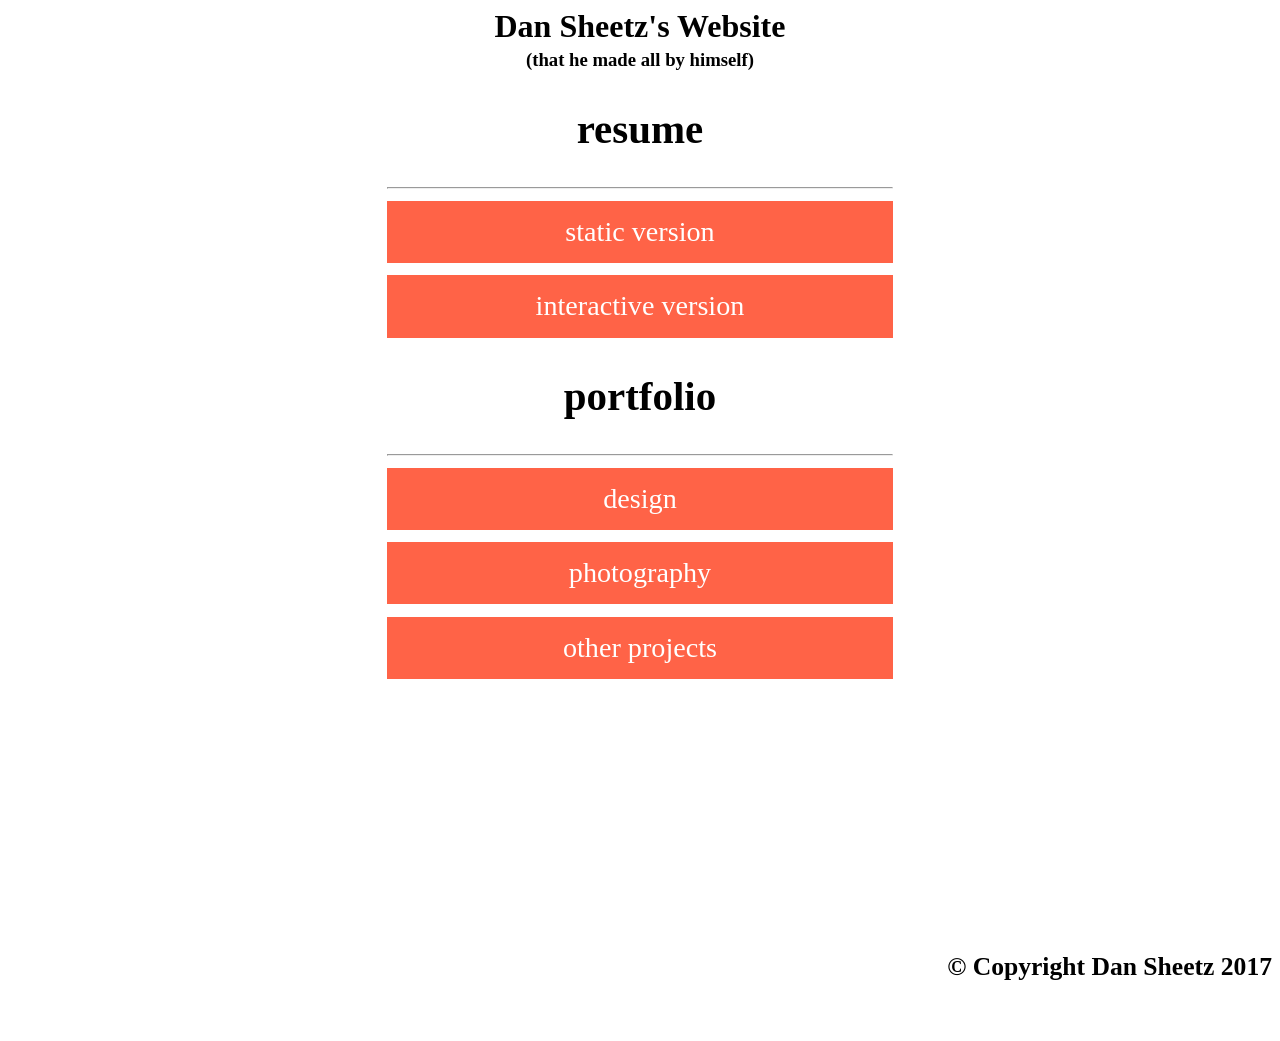
<file: index.html>
<html>

<head>
<title>Dan Sheetz Home</title>

<style>

html{font-family: avenir;}
p {font-size: 3vw;}
h6 {font-size: 2vw; text-align:right;}
a{text-decoration:none;color: white;}

#container{
	text-align: center;
	padding-left: 30%;
	padding-right: 30%;
	height: 100%;
	width: 40%;
}

#header{
	width: 100%;
}

#header h1{
	margin-bottom: -15px;
}

#container h2 {
	font-size: 3.2vw;
}

#res-container{
	width: 100%;
}
#portfolio-container{
	width: 100%;
}


.button{
	background-color: tomato;
	text-align: center;
	padding-top:3%;
	padding-bottom: 3%;
	font-size: 2.2vw;
	width: 80%;
	padding-left: 10%;
	padding-right: 10%;
	margin-top: 2.4%;

}

.button:hover{
	background-color: skyblue;
}

#static{
	width:100%;
}

#interactive{
 	width:100%;
}
#footer{
	width: 100%;
}

</style>
</head>
<body>

<div id="container">
	<div id="header">
	<h1>Dan Sheetz's Website</h1>
	<h3>(that he made all by himself)</h3>
		</div><!--close header-->
	<div id="about-container">
	</div><!--close about-container-->
	<div id="res-container">
	<h2>resume</h2>
		<hr/>
		<div id="static">
			<a href="resume">
				<div class="button">
					static version
					</div><!--close button-->
				</a>
			</div><!--close static-->
		<div id="interactive">
			<a href="interactive-resume">
				<div class="button">
					interactive version
					</div><!--close button-->
				</a>
			</div><!--close interactive-->	
		</div><!--close res-container-->

	<div id="portfolio-container">
		<h2>portfolio</h2>
			<hr/>
			<div id="design">
				<a href="design">
					<div class="button">
						design
						</div><!--close button-->
					</a>
				</div><!--close design-->
			<div id="photography">
				<a href="photography">
					<div class="button">
						photography
						</div><!--close button-->
					</a>
				</div><!--close photography-->	
			<div id="projects">
				<a href="projects">
					<div class="button">
						other projects
						</div><!--close button-->
					</a>
				</div><!--close projects-->	
		</div><!--close portfolio-container-->

</div><!--close container-->
<div id="footer">
<h6>© Copyright Dan Sheetz 2017</h6>
	</div><!--close footer-->
</body>
</html>
</file>
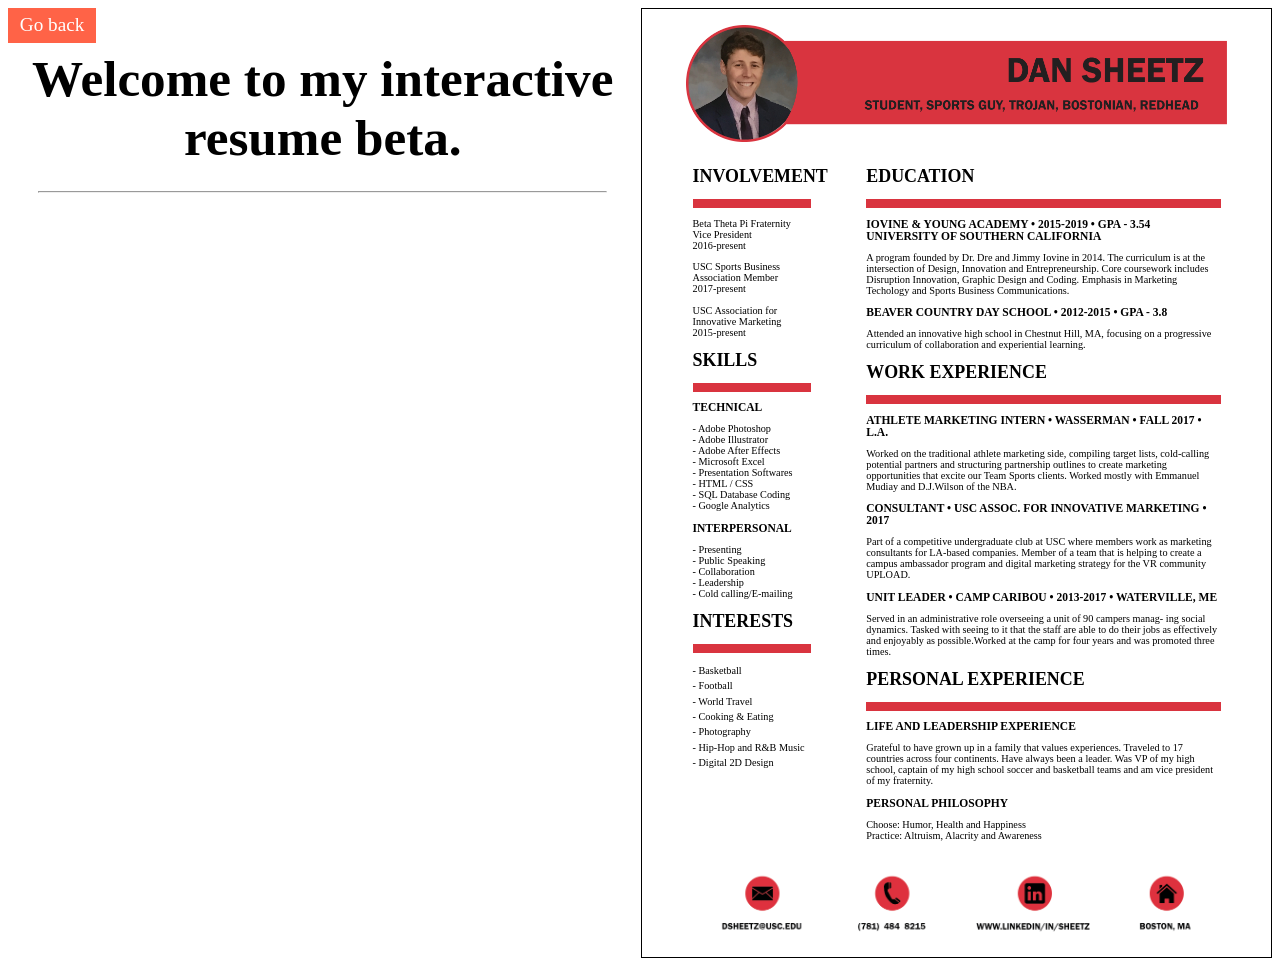
<file: interactive-resume/index.html>
<html>

<head>
<title>Interactive Resume</title>

<link rel = "stylesheet"
   type = "text/css"
   href = "fonts/stylesheet.css" />

<style>

/* Start Page Skeleton */
	.container {
		width: 49.8%;
		}

	#c-left {
		float:left;
		}

	#c-right {
		float:right;
		border: 1px solid;
		padding-top: 1.3%;
		padding-bottom: 1.3%; 
		}

	#back{
		width: 12%;
		background-color: tomato;
		text-align: center;
		font-family: avenir;
		font-size: 1.5vw;
		padding: 1%;
	}

	#back a{
		text-decoration: none;
		color: white;
	}
/* End Page Skeleton */



/* Start descriptions skeleton */

/* End descriptions skeleton */



/* Start descriptions content */
	#welcome{
		font-size: 2vw;
		font-family: avenir;
		text-align: center;
		margin-bottom: -10px;
		}
	#welcome h1{
		margin-top: 1%;
	}

	#left-content{
		font-size: 1vw;
		font-family: avenir;
		padding-left: 5%;
		padding-right: 5%;
		}

	#left-content h2 {
		text-align: center;
		}

	.descpic{
		width: 40%;
		padding-left: 30%;
		padding-right: 30%;
		}

	#wasslink {
		text-align: center;
		}

	#aimlogo{width:40%; margin-right:5%; padding-left:5%;}
	#uploadlogo{width: 40%; margin-left:5%;padding-right:5%;}

	#biz{
		float: left;
		width:50%;
		}
	#tech{
		float: right;
		width: 50%;
		}

	#boupic{width:85%; padding-left: 7.5%; padding-right: 7.5%;}
/* End descriptions content */



/* Start resume skeleton */
	#res-header{
		width: 100%;
		padding-left: 7%;
		padding-right: 7%;
		margin-bottom: 1.9%;
		}

	#res-left{
		float: left;
		width: 18.9%;
		padding-right: 8.7%;
		padding-left: 8.1%;
		}

	#res-right{
		float: right;
		width: 56.4%;
		padding-right: 7.9%;
		/*border: 1px solid;*/
		}

	#res-footer{
		}
/* End resume skeleton */

	

/* Start resume content */
	#res-header-img{
	 	width: 86%;
		}

	.sec-label {
		font-size: 0.7vw;
		font-family: FranklinGothic-Demi;
		}

	#education{
		width: 100%;
		}

	.lines{
		width: 100%;
		height: 1%;
		background-color: #D9343F;
		}

	.desc:hover{
		cursor: pointer;
		border: 1px solid;
		padding: 1%;
		box-shadow: 2px 2px 2px 2px;
		}

	.desc h2 {
		font-family: FranklinGothic-Demi;
		font-size: 0.9vw;
		}

	.desc p, li {
		font-family: RockwellStd;
		font-size: 0.8vw;
		}

	.descIN p{
		font-family: RockwellStd;
		font-size: 0.8vw;
		}

	#interests-desc{
		line-height: 96%;
		}

	#left-content li {
		font-family: avenir;
	}

	#footer{
		width: 88%;
		padding-left: 6%;
		padding-right: 6%;
		margin-top: 3%;
		}
/* End resume content */


</style>

</head>

<body>

<div id="c-left" class="container">
	<div id="back">
		<a href="..">Go back</a>
		</div><!--close back-->
	<div id="welcome">
		<h1>Welcome to my interactive resume beta.</h1>
		</div><!--close welcome-->
		<hr width="90%"/>
	<div id="left-content">

		</div><!--close left-content-->
	</div> <!--close c-left-->


<div id="c-right" class="container">
	<div id="res-header">
		<img src="res-header.png" id="res-header-img">
			</div> <!--close header-->
	<div id="res-left">
		<div id="involvement">
			<div class="sec-label">
				<h1>INVOLVEMENT</h1>
				</div><!--close sec-label-->
			<div class="lines" id="involvement-line">
				</div><!--close lines-->
				<div class="descIN" id="beta">
					<p>Beta Theta Pi Fraternity </br>Vice President</br>2016-present</p>
					</div> <!--close desc-->
				<div class="descIN" id="sba">
					<p>USC Sports Business</br>Association Member</br>2017-present</p>
					</div> <!--close desc-->
				<div class="descIN" id="aimIN">
					<p>USC Association for</br>Innovative Marketing</br>2015-present</p>
					</div> <!--close desc-->
			</div><!--involvement-->
		<div id="skills">
			<div class="sec-label">
				<h1>SKILLS</h1>
				</div><!--close sec-label-->
			<div class="lines">
				</div><!--close lines-->
				<div class="desc">
					<h2>TECHNICAL</h2>
						<p> - Adobe Photoshop</br>
							- Adobe Illustrator</br>
							- Adobe After Effects</br>
							- Microsoft Excel</br>
							- Presentation Softwares</br>
							- HTML / CSS</br>
							- SQL Database Coding</br>
							- Google Analytics</br>
						</p>
				
					<h2>INTERPERSONAL</h2>
						<p>
							- Presenting</br>
							- Public Speaking</br>
							- Collaboration</br>
							- Leadership</br>
							- Cold calling/E-mailing

						</p>
					</div><!--close desc-->
				</div><!--close skills-->
		<div id="interests">
			<div class="sec-label">
				<h1>INTERESTS</h1>
				</div><!--close sec-label-->
			<div class="lines">
				</div><!--close lines-->
				<div class="desc" id="interests-desc">
					<p>
						- Basketball</br>
						- Football</br>
						- World Travel</br>
						- Cooking & Eating</br>
						- Photography</br>
						- Hip-Hop and R&B Music</br>
						- Digital 2D Design</br>

					</p>
				</div><!--close desc-->
			</div><!--close interests-->
		</div> <!--close res-left-->
	<div id="res-right">
		<div id="education">
			<div class="sec-label">
				<h1>EDUCATION</h1>
				</div><!--close sec-label-->
			<div class="lines">
				</div><!--close lines-->
				<div class="desc" id="usc">
					<h2>IOVINE & YOUNG ACADEMY • 2015-2019 • GPA - 3.54
					</br>UNIVERSITY OF SOUTHERN CALIFORNIA</h2>
					<!--</br>-->
					<p>A program founded by Dr. Dre and Jimmy Iovine in 2014. The curriculum is at the intersection of Design, Innovation and Entrepreneurship. Core coursework includes Disruption Innovation, Graphic Design and Coding. Emphasis in Marketing Techology and Sports Business Communications.</p>
					</div><!--close desc-->
				<div class="desc" id="beaver">
					<h2>BEAVER COUNTRY DAY SCHOOL • 2012-2015 • GPA - 3.8</h2>
					<!--</br>-->
					<p>Attended an innovative high school in Chestnut Hill, MA, focusing on a progressive curriculum of collaboration and experiential learning.</p>
					</div><!--close desc-->
			</div><!--close education-->
		
		<div id="work">
			<div class="sec-label">
				<h1>WORK EXPERIENCE</h1>
				</div><!--close sec-label-->
			<div class="lines">
				</div><!--close lines-->
				<div class="desc" id="wasserman">
					<h2>ATHLETE MARKETING INTERN • WASSERMAN • FALL 2017 • L.A.</h2>
					<!--</br>-->
					<p>Worked on the traditional athlete marketing side, compiling target lists, cold-calling potential partners and structuring partnership outlines to create marketing opportunities that excite our Team Sports clients. Worked mostly with Emmanuel Mudiay and D.J.Wilson of the NBA.</p>
					</div><!--close desc-->
				<div class="desc" id="aim">
					<h2>CONSULTANT • USC ASSOC. FOR INNOVATIVE MARKETING • 2017</h2>
					<!--</br>-->
					<p>Part of a competitive undergraduate club at USC where members work as marketing consultants for LA-based companies. Member of a team that is helping to create a campus ambassador program and digital marketing strategy for the VR community UPLOAD.</p>
					</div><!--close desc-->
				<div class="desc" id="caribou">
					<h2>UNIT LEADER • CAMP CARIBOU • 2013-2017 • WATERVILLE, ME</h2>
					<!--</br>-->
					<p>Served in an administrative role overseeing a unit of 90 campers manag- ing social dynamics. Tasked with seeing to it that the staff are able to do their jobs as effectively and enjoyably as possible.Worked at the camp for four years and was promoted three times.</p>
				</div><!--close desc-->
			</div><!--close work-->
		<div id="personal">
			<div class="sec-label">
				<h1>PERSONAL EXPERIENCE</h1>
				</div><!--close sec-label-->
			<div class="lines">
				</div><!--close lines-->
				<div class="desc" id="life">
					<h2>LIFE AND LEADERSHIP EXPERIENCE</h2>
					<p>Grateful to have grown up in a family that values experiences. Traveled to 17 countries across four continents. Have always been a leader. Was VP of my high school, captain of my high school soccer and basketball teams and am vice president of my fraternity.</p>
					</div><!--close desc-->
				<div class="desc" id="philosophy">
					<h2>PERSONAL PHILOSOPHY</h2>
					<p>Choose: Humor, Health and Happiness </br>Practice: Altruism, Alacrity and Awareness</p>
					</div><!--close desc-->
			</div><!--close personal-->
		</div> <!--close res-right-->
	<div id="footer">
		<img id="footer" src="res-footer.png">
		</div><!--close footer-->

	</div> <!--close c-right-->

<script>
	//var mouseover = document.getElementByClassName("desc");
		//mouseisOver = function(desc){
		//	mouseover.style.cursor = "pointer";
		///}


	//If you click on USC, this happens
	var uscclick = document.getElementById("usc");
		uscC = function(usc){
			document.getElementById("left-content").innerHTML = "<h2>Part of the second class of the Iovine & Young Academy</h2><p>We're a new program at USC that focuses our studies on the intersection of design, technology, entrepreneurship and innovation. Relevant courses that I've taken in the program are listed below:</p></br>            <div id='biz'><h3>Business</h3><ul type='circle'><li>Disruptive Innovation</li><li>Marketing for Creative Disruption and Innovation</li><li>Technologies for Interactive Marketing</li><li>Case Studies in Disruptive Innovation</li><li>Project and Operations Management</li><li>Sports Media and Business</li><li>Interpersonal Competence and Development</li><li>Business and Professional Communication</li><li>Innovators' Roundtable</li><li>Innovators' Forum</li><li>Discerning and Making</li></ul></div>        <div id='techdesign'><h3>Technology</h3><ul type='circle'><li>Front End Coding (HTML, CSS and Javascript)</li><li>Database and Back End Programming (PhP and SQL)</li><li>Technology Entrepreneurship</li><li>Sports Media and Technology</li>       </ul>             <h3>Design</h3><ul type='circle'><li>Design for User Experience</li><li>Rapid Visualization</li><li>3D Design Toolbox (Maya, 123D Make)</li><li>Digital Design Toolbox (Adobe Illustrator, Photoshop)</li><li>Motion Graphics Toolbox (Java, Processing)</li><li>Rapid Visualization</li></ul></div>;"
		}
		uscclick.addEventListener('click', uscC);

	//If you click on Beaver, this happens
	var beaverclick = document.getElementById("beaver");
		beaverC = function(beaver){
			document.getElementById("left-content").innerHTML = "<h2>Attended Beaver Country Day High School in Boston, MA.</h2><p>Beaver Country Day is a private high school just outside of Boston, MA. Beaver is known for its progressive education and innovative curricula. Students also have the option of attending the NuVu program in Cambridge, MA for a semester. NuVu is an innovation-based educational program run by MIT graduates. Students work in 2-week studio intervals and are tasked with solving problems using technology, design and creativity. </br></br> Below is a list of relevant coursework and projects from high school and NuVu:</p>";
		}
		beaverclick.addEventListener('click', beaverC);
	
	//If you click on Wasserman, this happens
	var wassclick = document.getElementById("wasserman");
		wassC = function(wasserman){
			document.getElementById("left-content").innerHTML = "<h2>Working as an intern on Wasserman's Athlete Marketing team</h2><p>Wasserman is a sports agency based in Los Angeles that offers representation and marketing services to over 1600 world-wide professional athletes.</p>             <img id='wasspic' class='descpic' src='https://upload.wikimedia.org/wikipedia/en/8/85/Wasserman_logo.jpg'>         <p id='wasslink'>Click here for the <a href='http://teamwass.com'>Wasserman Website</a></p>";
		}
		wassclick.addEventListener('click', wassC);

	//If you click on AIM, this happens
	var aimclick = document.getElementById("aim");
		aimC = function(aim){
			document.getElementById("left-content").innerHTML = "<h2>Consultant for the USC Association of Innovative Marketing</h2><p>The Association for Innovative Marketing Consulting is a competitive undergraduate club at USC in which members work in teams to solve real-world problems for a variety of Los Angeles-based companies.</p></br></br></br><img id='aimlogo' float='left' src='http://static1.squarespace.com/static/55321cece4b06c86f2538089/t/57b508f3cd0f68597a8017c9/1471482104309/Logo_color.png'><img id='uploadlogo' float='right' src='http://upload.io/wp-content/uploads/2017/05/UploadVR-Full-Dark-1.png'>";
		}
		aimclick.addEventListener('click', aimC);


	//If you click on Caribou, this happens
	var caribouclick = document.getElementById("caribou");
		caribouC = function(caribou){
			document.getElementById("left-content").innerHTML = "<h2>Unit Leader and Volleyball Director at Camp Caribou in Maine</h2><p>Camp Caribou is a all-boys overnight summer camp in Winslow, Maine. Campers range from ages 7-15 and come from across the United States and all over the world. Caribou was ranked the #1 in a list of the &ldquo;50 most amazing summer camps in America.&rdquo; </br></br><img id='boupic' src='http://mainecamps.org/files/2010/02/CaribouWeb.jpg'> <br/><br/> I went to the camp for six years as a camper before becoming a 'counselor-in-training' in the volleyball department in 2013. After that summer I became a full bunk counselor and coached volleyball in 2014. From 2015 to 2016 I headed our volleyball program, managing a team of four other coaches. In this role I designed lesson plans, drills and games in order to teach kids the sport of volleyball, but also to get them to enjoy it. When I started, volleyball was an extremely minor sport at the camp and suffered scarce attendance. Following my time as director, volleyball has become arguably the most popular sport on camp over the last three years. </br></br>In 2017, I was promoted to serve as part of the camp's administrative team in the Unit Leader role. I was responsible for overseeing a unit of about 90 campers, managing social dynamics and ensuring the safety and happiness of the group. As Unit Leader, I was also tasked with helping the camp's staff do their jobs as effectively and enjoyably as possible.</p></br></br></br>";
		}
		caribouclick.addEventListener('click', caribouC);

	</script>
	



</body>
</html>
</file>
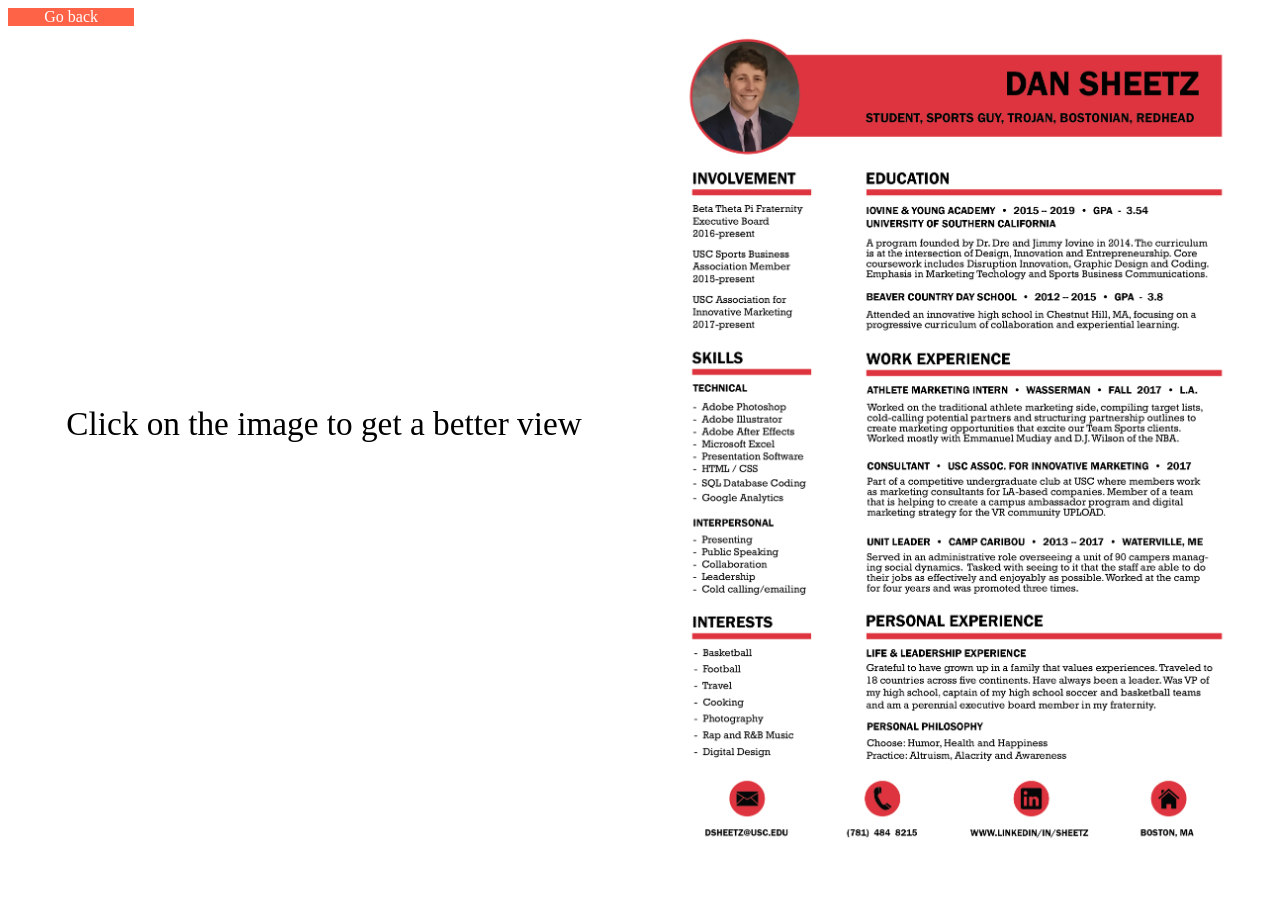
<file: resume/index.html>
<html>

<link rel="icon" type="image/png" href="logo.ico/favicon-16x16.png" sizes="16x16">
<link rel="icon" type="image/png" href="logo.ico/favicon-32x32.png" sizes="32x32">

<style>
	#back{
		width: 10%;
		background-color: tomato;
		text-align: center;
		font-family: avenir;
	}

	#back a{
		text-decoration: none;
		color: white;
	}

	#desc {

		width: 50%;
		font-size: 2.6vw;
		font-family: avenir;
		float: left;
		text-align: center;
		padding-top: 30%;
	}

	#resume {
		width: 100%;
		text-align: center;
	}
	#container {
		float: right;
		height: 100%;
		width: 50%;
	}

</style>

<head>

<title> Dan Sheetz Resume</title>

<meta name="description" content="dan sheetz's resume and website. Check it out.">

</head>


<body>
		<div id="back">
		<a href="..">Go back</a>
		</div><!--close back-->
<div id="desc">
	Click on the image to get a better view
</div>
<div id="container">
<a href="Resume5web.pdf"><img src="Resume5-2.png" id="resume" align="right"></a>
</div>
</body>


</html>
</file>
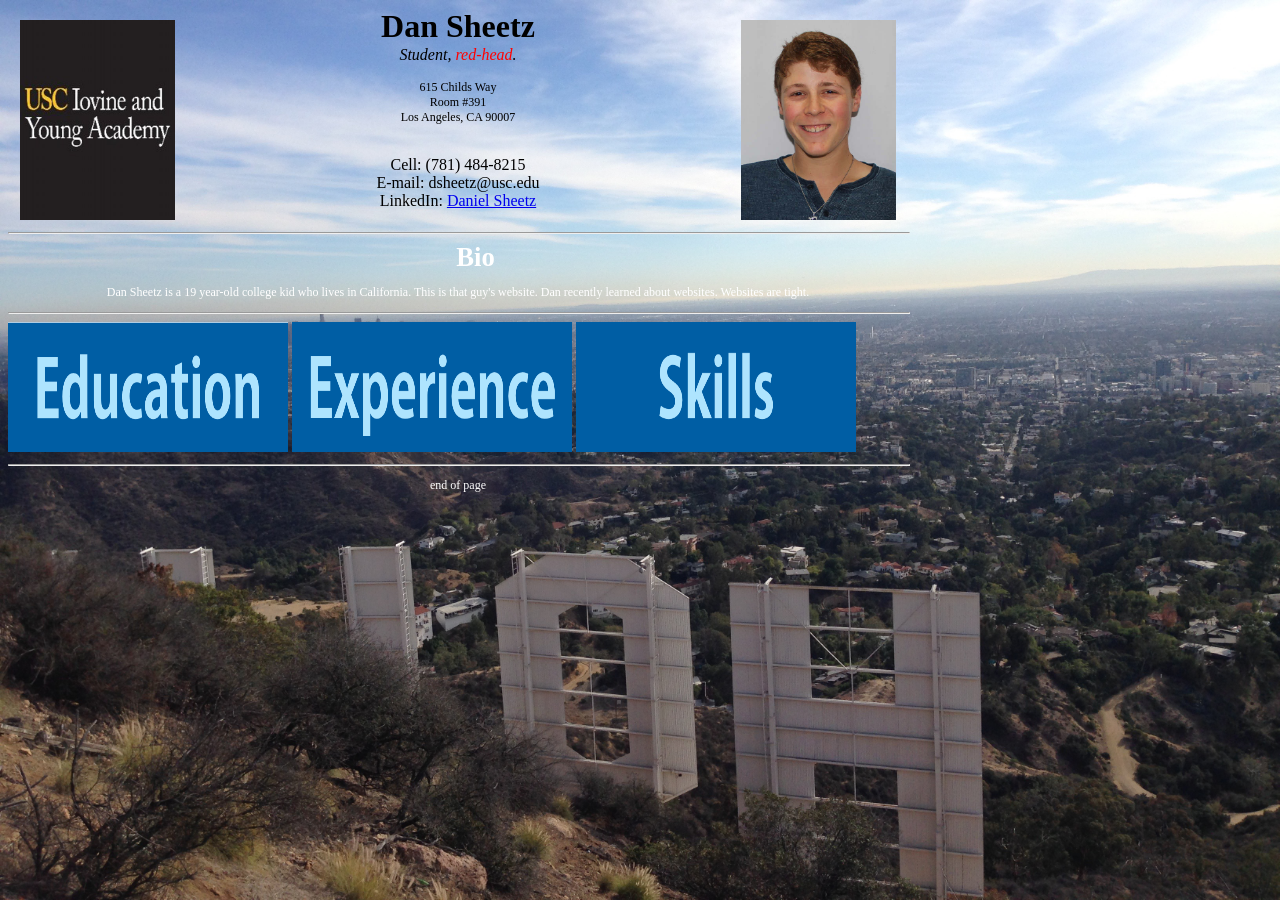
<file: resume16site/index.html>
<html>

<link rel="icon" type="image/png" href="logo.ico/favicon-16x16.png" sizes="16x16">
<link rel="icon" type="image/png" href="logo.ico/favicon-32x32.png" sizes="32x32">



<head>
<title> Dan Sheetz Resume!!</title>

<div id="info"
style="
	width: 900px;
	height: 225px;
	top: 0;
	left: 0;
">
<img
src="images/dans.gif"
style="
	width: 155px;
	height: 200px;
	float: right;
	padding: 12px;
">

<img
src="images/usc.jpeg"
style="
	width: 155px;
	height: 200px;
	float: left;
	padding: 12px;
">



<h1
style="
	margin-bottom: 0px;
	color: black;
	text-align: center;
">
Dan Sheetz
</h1>



<p
style="
	margin-top: 1px;
	color: black;
	text-align: center;
	font-size: 12pt;
">
<em>Student, 
<span style="color:red;"> red-head</span>.</em>

</p>

<p
style="
	font-size: 12px;
	text-align: center;
	color: black;
">
615 Childs Way <br/>
Room #391 <br/>
Los Angeles, CA 90007 <br/><br/>
</p>



<p
style="
	font-size: 16px;
	text-align: center;
	color: black;
">
Cell: (781) 484-8215 <br/>
E-mail: dsheetz@usc.edu <br/>
LinkedIn: <a href="https://www.linkedin.com/in/daniel-sheetz-337b34b5"> Daniel Sheetz </a>
</p>



</head>
<hr/ width="100%">



<body
style="
	background-image: url(../ho.jpg);
	background-size: 100% 100%;
	background-repeat: no-repeat;
	background-attachment: fixed;
	
">


<h1
style="
	margin-bottom: 0px;
	color: white;
	text-align: center;
	margin-left: 35px;
	font-size: 20pt;
	margin-top: 0px
">
Bio
</h1>
<p
style="
	font-size: 12px;
	text-align: center;
	color: white;
">
Dan Sheetz is a 19 year-old college kid who lives in California. This is that guy's website. Dan recently learned about websites. Websites are tight.
</p>

<hr/ width="100%">


<a href="education"><img src="images/education.jpg"
  alt="World Wide Web Consortium Home"
  width="280" height="130" border="0" /></a>

<a href="experience"><img src="images/experience.jpg"
  alt="World Wide Web Consortium Home"
  width="280" height="130" border="0" /></a>

<a href="skills"><img src="images/skills.jpg"
  alt="World Wide Web Consortium Home"
  width="280" height="130" border="0" /></a>

<hr/ width = "100%">

<p
style="

	text-align: center;
	color: white;
	font-size: 9pt;
">
end of page
</p>
</body>


</html>
</file>
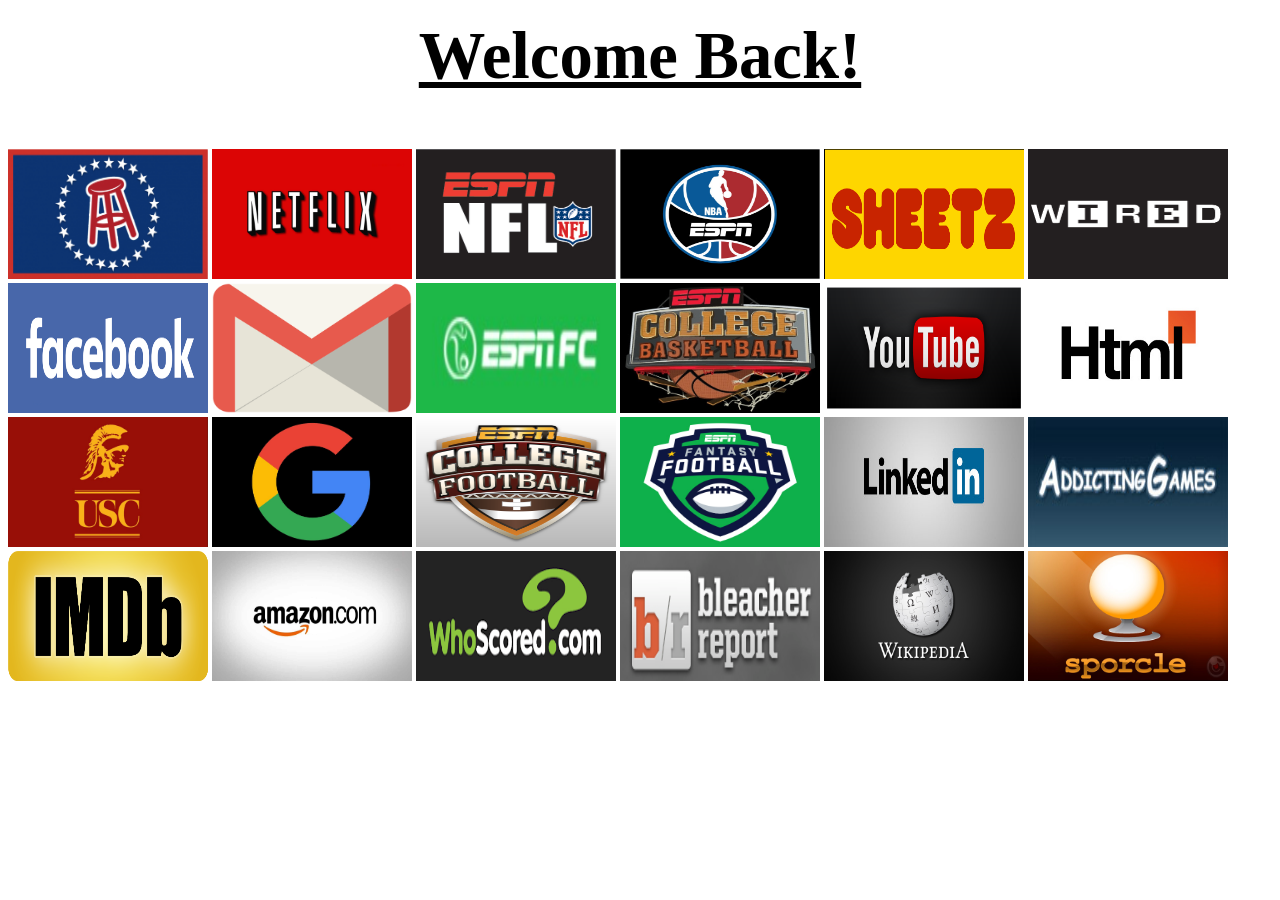
<file: sheetz/index.html>
<html>

<link rel="icon" type="image/png" href="logo.ico/favicon-16x16.png" sizes="16x16">
<link rel="icon" type="image/png" href="logo.ico/favicon-32x32.png" sizes="32x32">

<head>
<title>sheetz.me</title>

<h1
style="
	text-align: center;
	font-family: georgia;
	font-size: 50pt;
	padding: 10px;
">
<u>Welcome Back!</u>
</h1>
</head>

<body>

<a href="http://www.barstoolsports.com/category/boston/"><img src="images/stool.jpg"
  alt="World Wide Web Consortium Home"
  width="200" height="130" border="0" /></a>

<a href="http://www.netflix.com/browse"><img src="images/netflix.jpg"
  alt="World Wide Web Consortium Home"
  width="200" height="130" border="0" /></a>

<a href="http://espn.go.com/nfl/"><img src="images/espnf.jpg"
  alt="World Wide Web Consortium Home"
  width="200" height="130" border="0" /></a>

<a href="http://espn.go.com/nba/"><img src="images/espnb.jpg"
  alt="World Wide Web Consortium Home"
  width="200" height="130" border="0" /></a>

<a href="http://www.dsheetz.com"><img src="images/sheetz.jpg"
  alt="World Wide Web Consortium Home"
  width="200" height="130" border="0" /></a>

<a href="http://www.wired.com/"><img src="images/wired.jpg"
  alt="World Wide Web Consortium Home"
  width="200" height="130" border="0" /></a>

<a href="https://www.facebook.com/"><img src="images/fb.jpg"
  alt="World Wide Web Consortium Home"
  width="200" height="130" border="0" /></a>

<a href="https://mail.google.com/mail/u/0/#inbox"><img src="images/gmail.png"
  alt="World Wide Web Consortium Home"
  width="200" height="130" border="0" /></a>

<a href="http://www.espnfc.com/"><img src="images/espnfc.jpg"
  alt="World Wide Web Consortium Home"
  width="200" height="130" border="0" /></a>

<a href="http://espn.go.com/mens-college-basketball/"><img src="images/espncb.jpg"
  alt="World Wide Web Consortium Home"
  width="200" height="130" border="0" /></a>

<a href="https://www.youtube.com/"><img src="images/youtube.jpg"
  alt="World Wide Web Consortium Home"
  width="200" height="130" border="0" /></a>

<a href="http://webdev.usc.edu/index.cfm?course=204"><img src="images/html.jpg"
  alt="World Wide Web Consortium Home"
  width="200" height="130" border="0" /></a>

<a href="https://my.usc.edu/portal/render.userLayoutRootNode.uP"><img src="images/myusc.jpg"
  alt="World Wide Web Consortium Home"
  width="200" height="130" border="0" /></a>

<a href="https://www.google.com/"><img src="images/google.jpg"
  alt="World Wide Web Consortium Home"
  width="200" height="130" border="0" /></a>

<a href="http://espn.go.com/college-football/"><img src="images/espncf.jpg"
  alt="World Wide Web Consortium Home"
  width="200" height="130" border="0" /></a>

<a href="http://games.espn.go.com/frontpage/football"><img src="images/espnff.jpg"
  alt="World Wide Web Consortium Home"
  width="200" height="130" border="0" /></a>

<a href="https://www.linkedin.com/"><img src="images/linked.jpg"
  alt="World Wide Web Consortium Home"
  width="200" height="130" border="0" /></a>

<a href="http://www.addictinggames.com/"><img src="images/add.jpg"
  alt="World Wide Web Consortium Home"
  width="200" height="130" border="0" /></a>

<a href="www.imdb.com"><img src="images/imdb.jpg"
  alt="World Wide Web Consortium Home"
  width="200" height="130" border="0" /></a>

<a href="http://www.amazon.com/"><img src="images/amazon.jpg"
  alt="World Wide Web Consortium Home"
  width="200" height="130" border="0" /></a>

<a href="https://www.whoscored.com/"><img src="images/ws.jpg"
  alt="World Wide Web Consortium Home"
  width="200" height="130" border="0" /></a>

<a href="http://www.bleacherreport.com"><img src="images/br.jpg"
  alt="World Wide Web Consortium Home"
  width="200" height="130" border="0" /></a>

<a href="https://www.wikipedia.org/"><img src="images/wiki.jpg"
  alt="World Wide Web Consortium Home"
  width="200" height="130" border="0" /></a>

<a href="http://www.sporcle.com/"><img src="images/sporcle.jpg"
  alt="World Wide Web Consortium Home"
  width="200" height="130" border="0" /></a>






</body>


<html>
</file>
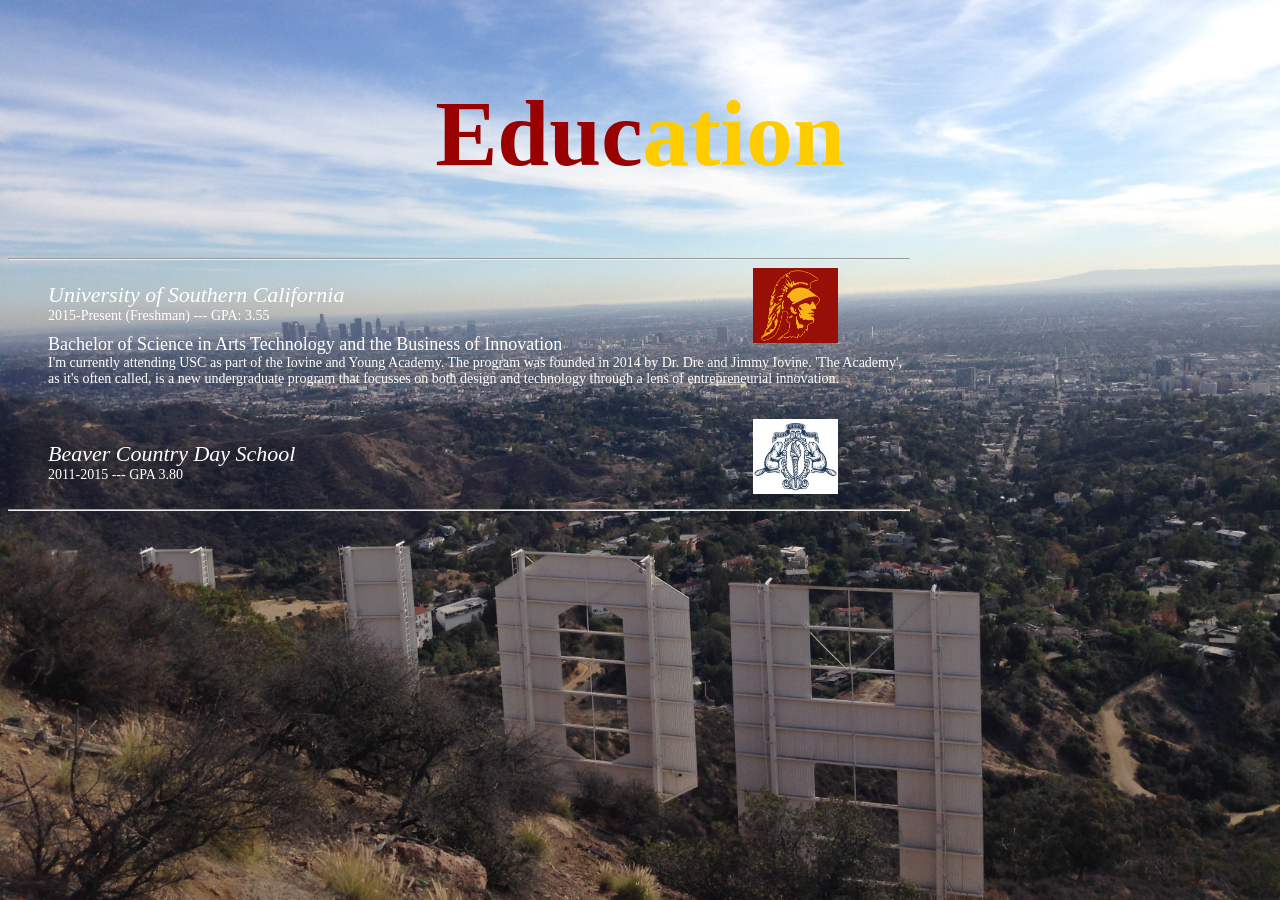
<file: resume16site/education/index.html>
<html>
<head> <title> Education Page </title>

<h1
style="
	text-align: center;
	margin-top: 80px;
	font-family: impact;
	font-size: 70pt;
	color: #990000;
">
Educ<span style="color: #FFCC00">ation</span>
</h1>

</head>

<body
style="
	background-image: url(../images/ho.jpg);
	background-size: 100% 100%;
	background-repeat: no-repeat;
	background-attachment: fixed;
	
">
<div id="educationinfo"
style="
	width: 900px;
	height: 225px;
	position: fixed;
	
">
<hr/ width = "100%">
<img
src="../images/trojan.jpg"
style="
	width: 85px;
	height: 75px;
	margin-right: 70px;
	float: right;
">

<p
style="
	font-size: 22px;
	color: white;
	margin-left: 40px;
	margin-bottom: 0px;
">
<em>University of Southern California
</em>

<br/>                                           

</p>
<p
style="
	font-size: 14px;
	color: white;
	margin-left: 40px;
	margin-top: 0px;
	margin-bottom: 0px;
">
2015-Present (Freshman)    ---    GPA: 3.55

<p
style="
	font-size: 18px;
	color: white;
	margin-left: 40px;
	margin-top: 10px;
	margin-bottom: 0px;
">
Bachelor of Science in Arts Technology and the Business of Innovation
</p>

<p
style="
	font-size: 14px;
	color: white;
	margin-left: 40px;
	margin-top: 0px;
">
I'm currently attending USC as part of the Iovine and Young Academy. The program was founded in 2014 by Dr. Dre and Jimmy Iovine. 'The Academy', as it's often called, is a new undergraduate program that focusses on both design and technology through a lens of entrepreneurial innovation. 
</p>

<br/>

<img
src="../images/beaver.jpg"
style="
	width: 85px;
	height: 75px;
	margin-right: 70px;
	float: right;
	
">
<p
style="
	font-size: 22px;
	color: white;
	margin-left: 40px;
	margin-bottom: 0px;

">

<em>Beaver Country Day School</em>
<br/>                                           

</p>
<p
style="
	font-size: 14px;
	color: white;
	margin-left: 40px;
	margin-top: 0px;
	margin-bottom: 0px;
">
2011-2015 --- GPA 3.80
</p>
<br/>
<hr/ width="100%">

<h1
style="
	color: white;
	margin-left: 35px;
	font-size: 20pt;
">
</div>
</body>
</html>
</file>
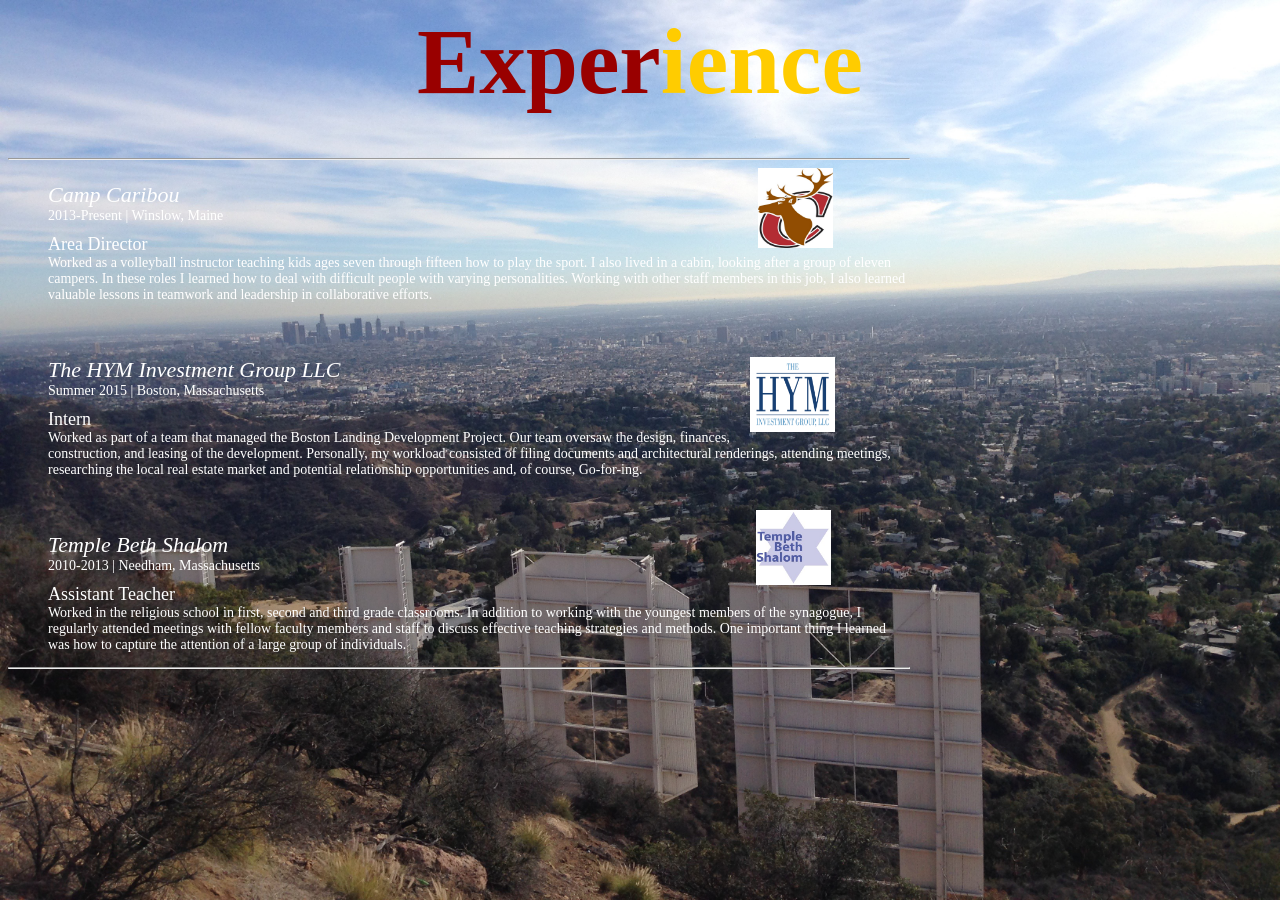
<file: resume16site/experience/index.html>
<html>
<head>
<title> Experience Page </title>
</head>

<body
style="
	background-image: url(../images/ho.jpg);
	background-size: 100% 100%;
	background-repeat: no-repeat;
	background-attachment: fixed;
	
">
<h1
style="
	font-family: impact;
	font-size: 70pt;
	text-align: center;
	color: #990000;
"> 
Exper<span style="color: #FFCC00">ience</span> 
</h1>
<div id="experienceinfo"
style="
	width: 900px;
	height: 225px;
	position: fixed;
	top: 150px;
	
">
<hr/ width = "100%">
<img
src="../images/caribou.jpg"
style="
	width: 75px;
	height: 80px;
	margin-right: 75px;
	float: right;
">

<p
style="
	font-size: 22px;
	color: white;
	margin-left: 40px;
	margin-bottom: 0px;
">
<em>Camp Caribou</em><br/>                                           

</p>
<p
style="
	font-size: 14px;
	color: white;
	margin-left: 40px;
	margin-top: 0px;
	margin-bottom: 0px;
">
2013-Present | Winslow, Maine

<p
style="
	font-size: 18px;
	color: white;
	margin-left: 40px;
	margin-top: 10px;
	margin-bottom: 0px;
">
Area Director
</p>
<p
style="
	font-size: 14px;
	color: white;
	margin-left: 40px;
	margin-top: 0px;
">
Worked as a volleyball instructor teaching kids ages seven through fifteen how to play the sport. I also lived in a cabin, looking after a group of eleven campers. In these roles I learned how to deal with difficult people with varying personalities. Working with other staff members in this job, I also learned valuable lessons in teamwork and leadership in collaborative efforts. 
</p>
<br/>

<p
style="
	font-size: 22px;
	color: white;
	margin-left: 40px;
	margin-bottom: 0px;
">

<img
src="../images/hym.gif"
style="
	width: 85px;
	height: 75px;
	margin-right: 73px;
	float: right;
">

<em>The HYM Investment Group LLC</em><br/>                                           

</p>
<p
style="
	font-size: 14px;
	color: white;
	margin-left: 40px;
	margin-top: 0px;
	margin-bottom: 0px;
">
Summer 2015 | Boston, Massachusetts
</p>
<p
style="
	font-size: 18px;
	color: white;
	margin-left: 40px;
	margin-top: 10px;
	margin-bottom: 0px;
">
Intern
</p>
<p
style="
	font-size: 14px;
	color: white;
	margin-left: 40px;
	margin-top: 0px;
">
Worked as part of a team that managed the Boston Landing Development Project. Our team oversaw the design, finances, construction, and leasing of the development. Personally, my workload consisted of filing documents and architectural renderings, attending meetings, researching the local real estate market and potential relationship opportunities and, of course, Go-for-ing.
</p>
<br/>


<img
src="../images/temple.jpg"
style="
	width: 75px;
	height: 75px;
	margin-right: 77px;
	float: right;
">


<p
style=
	"font-size: 22px;
	color: white;
	margin-left: 40px;
	margin-bottom: 0px;"
>
<em>Temple Beth Shalom</em><br/>                                           

</p>
<p
style="
	font-size: 14px;
	color: white;
	margin-left: 40px;
	margin-top: 0px;
	margin-bottom: 0px;
">
2010-2013 | Needham, Massachusetts
</p>
<p
style="
	font-size: 18px;
	color: white;
	margin-left: 40px;
	margin-top: 10px;
	margin-bottom: 0px;
">
Assistant Teacher
</p>
<p
style="
	font-size: 14px;
	color: white;
	margin-left: 40px;
	margin-top: 0px;
">
Worked in the religious school in first, second and third grade classrooms. In addition to working with the youngest members of the synagogue, I regularly attended meetings with fellow faculty members and staff to discuss effective teaching strategies and methods. One important thing I learned was how to capture the attention of a large group of individuals.
</p>



<hr/ width="100%">

<h1
style="
	color: white;
	margin-left: 35px;
	font-size: 20pt;
	text-align: center;
">
</body>
</html>
</file>
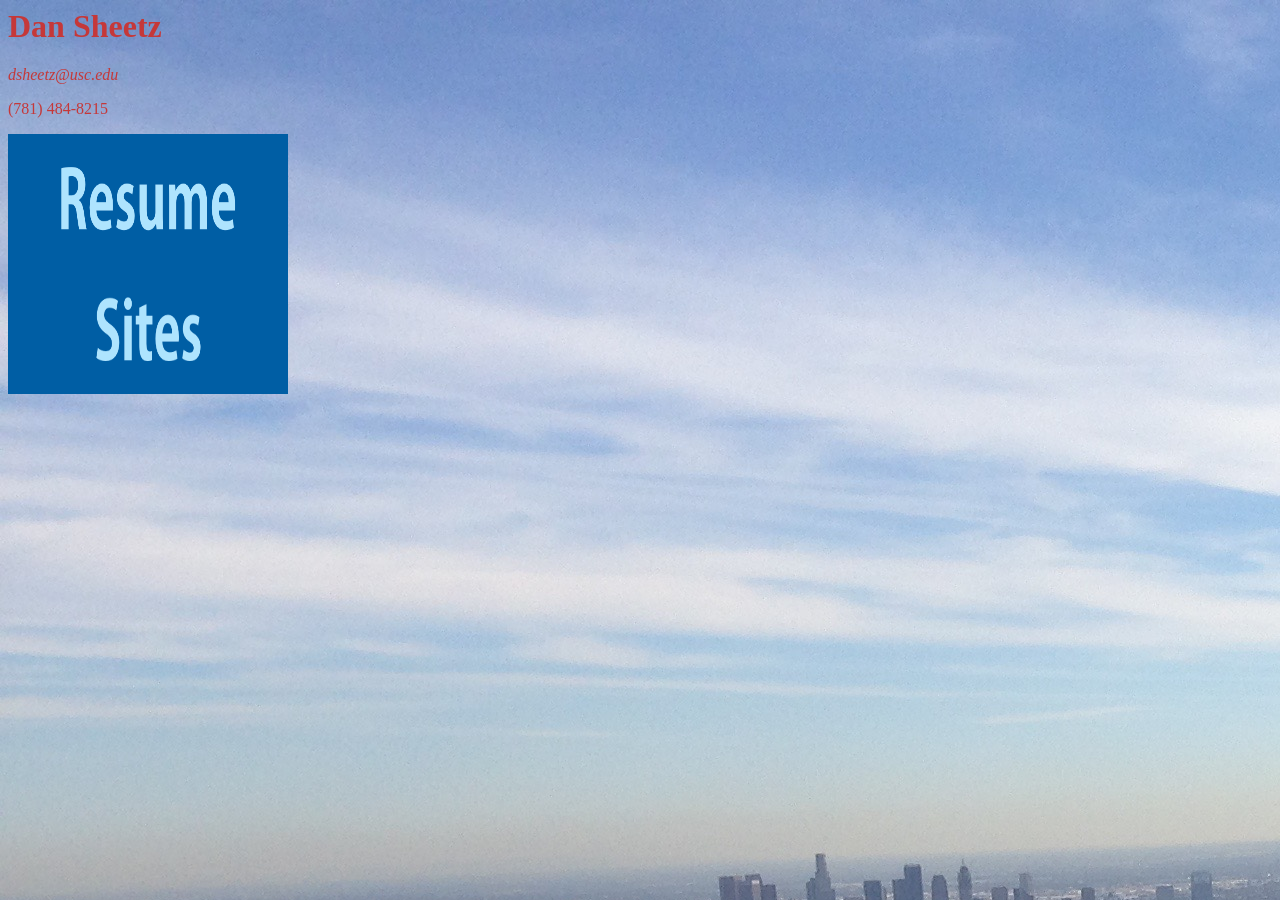
<file: 16site.html>
<html>
<link rel="icon" type="image/png" href="logo.ico/favicon-16x16.png" sizes="16x16">
<link rel="icon" type="image/png" href="logo.ico/favicon-32x32.png" sizes="32x32">


<head>
<title>Dan Sheetz Homepage yo</title>
</head>

<body

style="
	background-image: url(ho.jpg);
	color: #C53839;
">

<h1>Dan Sheetz</h1>

<em>dsheetz@usc.edu</em>
<p>
(781) 484-8215
</p>


<a href="resume"><img src="resume.jpg"
  alt="World Wide Web Consortium Home"
  width="280" height="130" border="0" /></a>

<br/>
<diframe 
style="
	width: 420; 
	height: 315; 
"
src="https://www.youtube.com/embed/K4d4u6iHPMY?&autoplay=1&loop=1&autohide=1">
</iframe>

<a href="sheetz"><img src="sites.jpg"
  alt="World Wide Web Consortium Home"
  width="280" height="130" border="0" /></a>




<body/>






<html/>
</file>
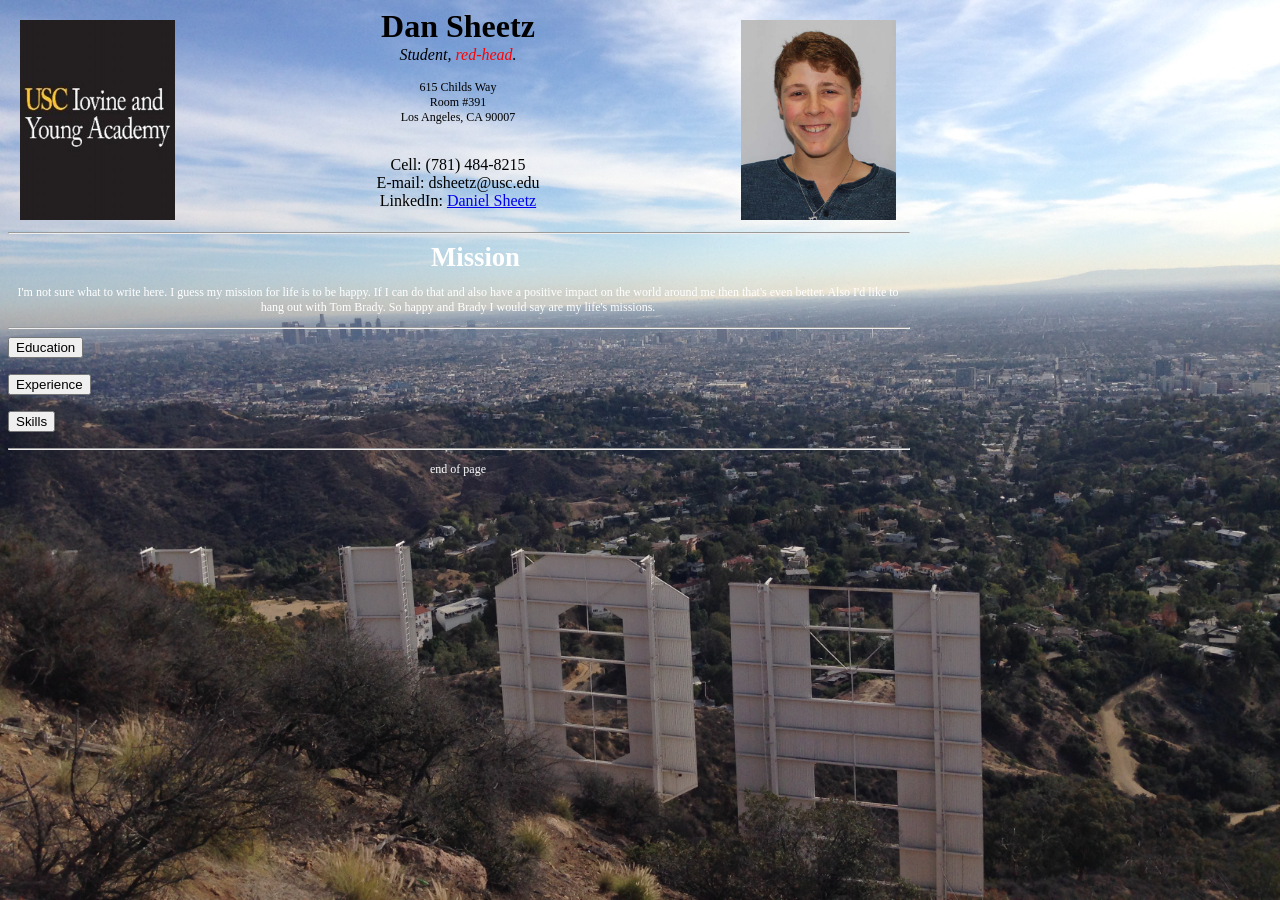
<file: webpages/Button.Resume.html>
<html>

<head>
<title> Dan Sheetz Resume </title>

<div id="info"
style="
	width: 900px;
	height: 225px;
	top: 0;
	left: 0;
">
<img
src="../images/dans.gif"
style="
	width: 155px;
	height: 200px;
	float: right;
	padding: 12px;
">

<img
src="../images/usc.jpeg"
style="
	width: 155px;
	height: 200px;
	float: left;
	padding: 12px;
">



<h1
style="
	margin-bottom: 0px;
	color: black;
	text-align: center;
">
Dan Sheetz
</h1>



<p
style="
	margin-top: 1px;
	color: black;
	text-align: center;
	font-size: 12pt;
">
<em>Student, 
<span style="color:red;"> red-head</span>.</em>

</p>

<p
style="
	font-size: 12px;
	text-align: center;
	color: black;
">
615 Childs Way <br/>
Room #391 <br/>
Los Angeles, CA 90007 <br/><br/>
</p>



<p
style="
	font-size: 16px;
	text-align: center;
	color: black;
">
Cell: (781) 484-8215 <br/>
E-mail: dsheetz@usc.edu <br/>
LinkedIn: <a href="https://www.linkedin.com/in/daniel-sheetz-337b34b5"> Daniel Sheetz </a>
</p>



</head>
<hr/ width="100%">



<body
style="
	background-image: url(../images/ho.jpg);
	background-size: 100% 100%;
	background-repeat: no-repeat;
	background-attachment: fixed;
	
">


<h1
style="
	margin-bottom: 0px;
	color: white;
	text-align: center;
	margin-left: 35px;
	font-size: 20pt;
	margin-top: 0px
">
Mission
</h1>
<p
style="
	font-size: 12px;
	text-align: center;
	color: white;
">
I'm not sure what to write here. I guess my mission for life is to be happy. If I can do that and also have a positive impact on the world around me then that's even better. Also I'd like to hang out with Tom Brady. So happy and Brady I would say are my life's missions.
</p>

<hr/ width="100%">


<form method="link" action="education.html">
<input type="submit" value="Education">
</form>

<form method="link" action="experience.html">
<input type="submit" value="Experience">
</form>

<form method="link" action="skills.html">
<input type="submit" value="Skills">
</form>
<hr/ width = "100%">

<p
style="

	text-align: center;
	color: white;
	font-size: 9pt;
">
end of page
</p>
</body>


</html>
</file>
<file: interactive-resume/fonts/stylesheet.css>
/* This stylesheet generated by Transfonter (https://transfonter.org) on November 15, 2017 4:18 AM */

@font-face {
    font-family: 'Franklin Gothic Demi';
    src: url('FranklinGothic-Demi.eot');
    src: url('FranklinGothic-Demi.eot?#iefix') format('embedded-opentype'),
        url('FranklinGothic-Demi.woff') format('woff');
    font-weight: normal;
    font-style: normal;
}

@font-face {
    font-family: 'Rockwell Std';
    src: url('RockwellStd.eot');
    src: url('RockwellStd.eot?#iefix') format('embedded-opentype'),
        url('RockwellStd.woff') format('woff');
    font-weight: normal;
    font-style: normal;
}
</file>
